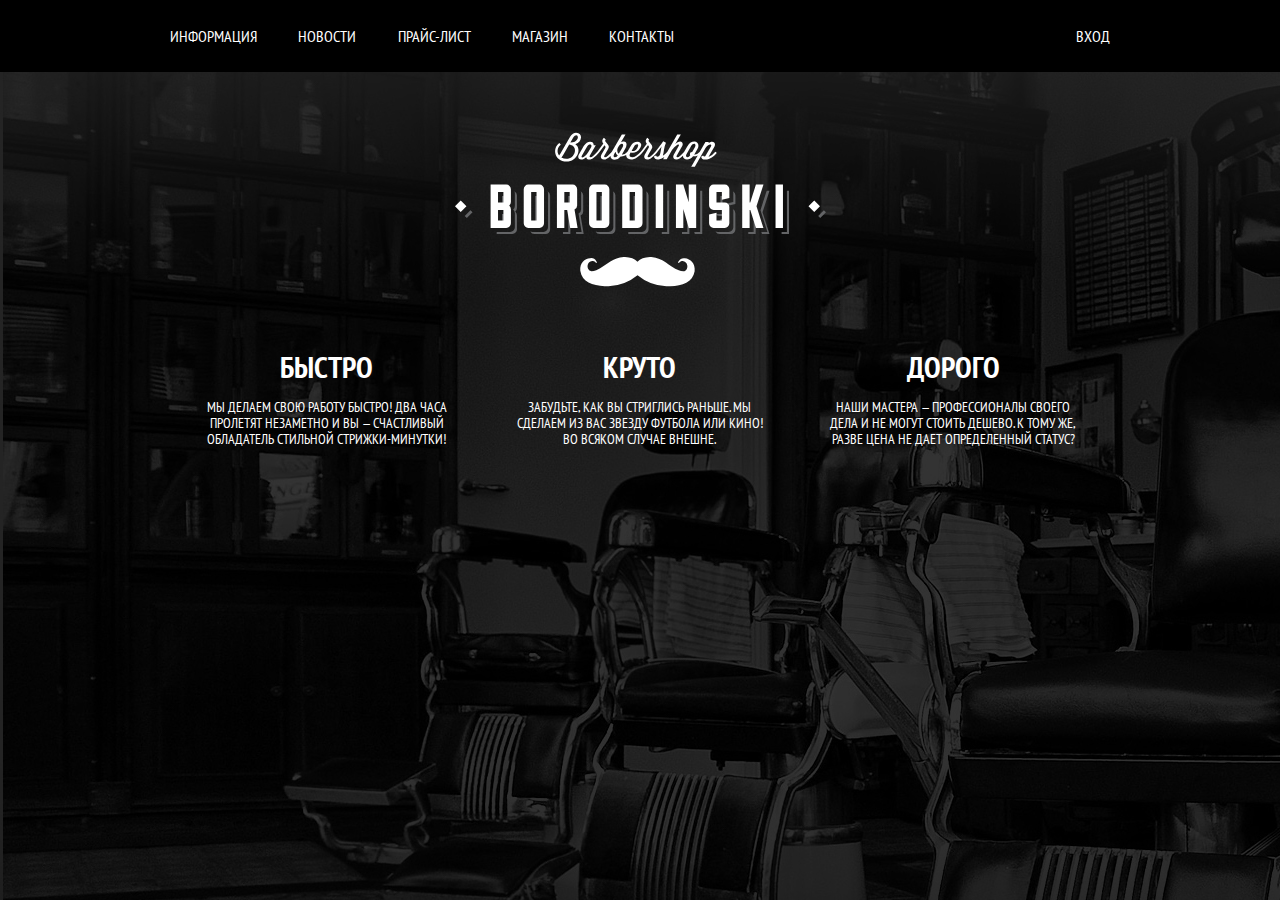
<file: index.html>
<!DOCTYPE html>
<html lang="ru">
  <head>
    <meta charset="utf-8">
    <link rel="stylesheet" href="css/normalize.css">
    <link rel="stylesheet" href="css/index.css">
    <link rel="preconnect" href="https://fonts.gstatic.com">
		<link rel="stylesheet" href="https://fonts.googleapis.com/css2?family=PT+Sans+Narrow:wght@400;700&display=swap">
    <title>Барбершоп</title>
  </head>
  <body>
  	<div class="trafaret"></div>
  	<header class="main-header">
  		<a class="logo-link" href="#">
					<img class="logo" src="img/svg/logo.svg" alt="Барбершоп Бородинский" Width="371" height="155">
				</a>
			<div class="main-nav-wrapper">
				<nav class="main-nav">
					<ul class="nav">
						<li><a class="nav-link" href="#">Информация</a></li>
						<li><a class="nav-link" href="#">Новости</a></li>
						<li><a class="nav-link" href="#">Прайс-лист</a></li>
						<li><a class="nav-link" href="#">Магазин</a></li>
						<li><a class="nav-link" href="#">Контакты</a></li>
					</ul>
					<div class="user-nav">
						<a class="user-enter" href="#">Вход</a>
					</div>
				</nav>
			</div>
  	</header>
  	<main>
  		<section class="features">
  			<ul class="features-list">
  				<li class="features-item">
  					<h3 class="features-title">Быстро</h3>
  					<span></span>
  					<p class="features-description">МЫ ДЕЛАЕМ СВОЮ РАБОТУ БЫСТРО! ДВА ЧАСА ПРОЛЕТЯТ НЕЗАМЕТНО И ВЫ — СЧАСТЛИВЫЙ ОБЛАДАТЕЛЬ СТИЛЬНОЙ СТРИЖКИ-МИНУТКИ!</p>
  				</li>
  				<li class="features-item">
  					<h3 class="features-title">Круто</h3>
  					<span></span>
  					<p class="features-description">ЗАБУДЬТЕ, КАК ВЫ СТРИГЛИСЬ РАНЬШЕ. МЫ СДЕЛАЕМ ИЗ ВАС ЗВЕЗДУ ФУТБОЛА ИЛИ КИНО! ВО ВСЯКОМ СЛУЧАЕ ВНЕШНЕ.</p>
  				</li>
  				<li class="features-item">
  					<h3 class="features-title">Дорого</h3>
  					<span></span>
  					<p class="features-description">НАШИ МАСТЕРА — ПРОФЕССИОНАЛЫ СВОЕГО ДЕЛА И НЕ МОГУТ СТОИТЬ ДЕШЕВО. К ТОМУ ЖЕ, РАЗВЕ ЦЕНА НЕ ДАЕТ ОПРЕДЕЛЕННЫЙ СТАТУС?</p>
  				</li>
  			</ul>
  		</section>

  	</main>
  	
  </body>
</html>
</file>
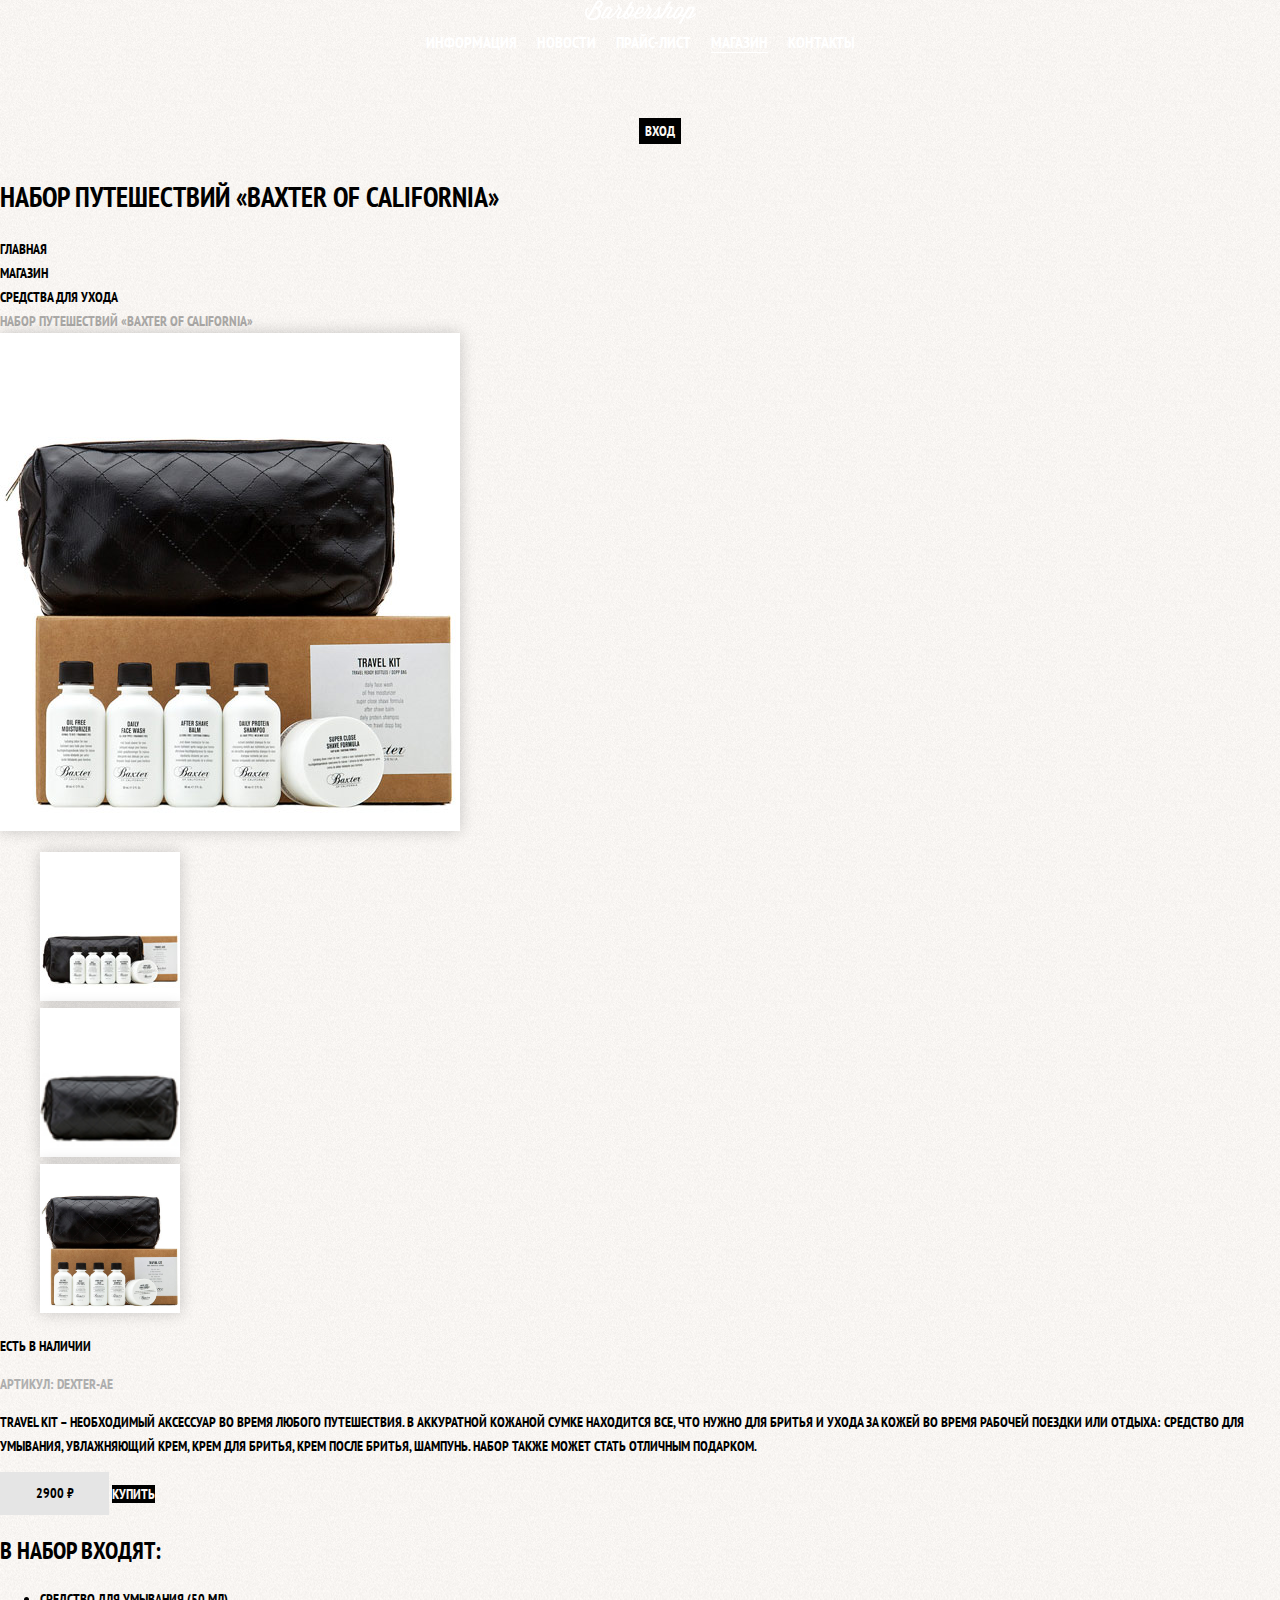
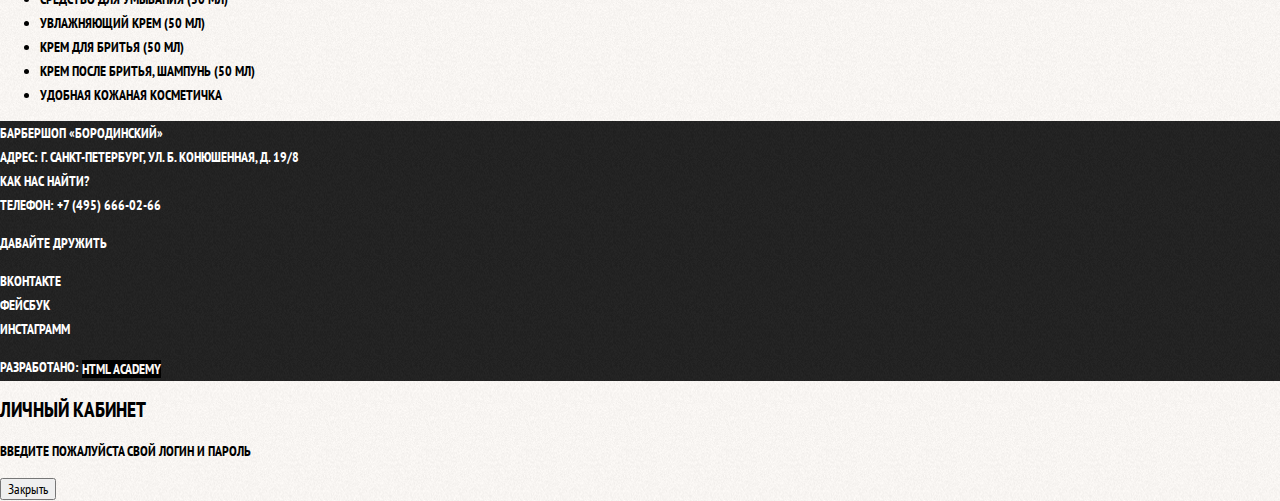
<file: catalog-item.html>
<!DOCTYPE HTML>
<html lang="ru">
	<head>
		<meta charset="utf-8">
		<link rel="stylesheet" type="text/css" href="css/main.css">
		<link rel="stylesheet" type="text/css" href="css/catalog-item.css">
		<link rel="preconnect" href="https://fonts.gstatic.com">
		<link rel="stylesheet" href="https://fonts.googleapis.com/css2?family=PT+Sans+Narrow:wght@400;700&display=swap">
		<link rel="stylesheet" href="css/normalize.css">
		<title>Прайс-лист</title>
	</head>
	<body>
		<header>
			<nav class="main-nav">
				<a href="index.html">
					<img src="img/svg/logo_small.svg" alt="Логотип" width="111" height="24">
				</a>
				<ul class="site-nav">
					<li><a href="info.html">Информация</a></li>
		  		<li><a href="news.html">Новости</a></li>
		  		<li><a href="price.html">Прайс-лист</a></li>
		  		<li><a class="link-visit" href="#">Магазин</a></li>
		  		<li><a href="contacts.html">Контакты</a></li>
				</ul>
				<ul class="user-nav">
					<li><button class="button" type="button">Вход</button></li>
				</ul>
			</nav>
		</header>
		<main>
			<h1>Набор путешествий «BAXTER OF CALIFORNIA»</h1>
			<ul class="breadcrumbs">
				<li><a href="index.html">Главная</a></li>
				<li><a href="#">Магазин</a></li>
				<li><a href="#">Средства для ухода</a></li>
				<li class="visited-crumbs">Набор путешествий «BAXTER OF CALIFORNIA»</li>	
			</ul>
			<section>
				<h2 class="visually-hidden">Изображение товара</h2>
				<img class="travel-kit-full" src="img/item/Travel-kit-small.jpg" alt="Фото всего набора" width="460" height="498">
				<ul class="pic-list">
					<li>
						<img src="img/item/Full-face-small.jpg" alt="Фото в анфас" width="140" height="149">
					</li>
					<li>
						<img src="img/item/Travel-kit-bag.jpg" alt="Фото в профиль" width="140" height="149">
					</li>
					<li>
						<img src="img/item/Travel-kit-small.jpg" alt="Фото отдельной части" width="140" height="149">
					</li>
				</ul>
			</section>
			<section>
				<h2 class="visually-hidden">Описание товара</h2>
				<p>Есть в наличии</p>
				<p class="vendor-code">Артикул: dexter-ae</p>
				<p>
					Travel Kit – необходимый аксессуар во время любого путешествия. В аккуратной кожаной сумке находится все, что нужно для бритья и ухода за кожей во время рабочей поездки или отдыха: средство для умывания, увлажняющий крем, крем для бритья, крем после бритья, шампунь. Набор также может стать отличным подарком.
				</p>
				<p>
					<div class="price-box"><span>2900 &#8381</span></div>
					<a class="button" href="#">Купить</a>
				</p>
			</section>
			<section class="specification">
				<h3>В набор входят:</h3>
				<ul>
					<li>Средство для умывания (50 мл)</li>
					<li>Увлажняющий крем (50 мл)</li>
					<li>Крем для бритья (50 мл)</li>
					<li>Крем после бритья, шампунь (50 мл)</li>
					<li>Удобная кожаная косметичка</li>
				</ul>
			</section>
		</main>
		<footer class="main-footer">
			 <p class="footer-contact">
			  	Барбершоп «бородинский» <br>
			  	адрес: г. санкт-петербург, ул. б. конюшенная, д. 19/8 <br>
			  	<a href="#">как нас найти?</a> <br>
			  	телефон: +7 (495) 666-02-66
			  </p>
			  <div class="footer-social">
			  	<p>Давайте дружить</p>
			  	<ul>
			  		<li><a href="#">Вконтакте</a></li>
			  		<li><a href="#">Фейсбук</a></li>
			  		<li><a href="#">Инстаграмм</a></li>
			  	</ul>
			  </div>
			  <p>
			  	Разработано:
			  	<a class="button" href="https://htmlacademy.ru">HTML Academy</a>
			  </p>
		</footer>
		<section>
		  <h2>Личный кабинет</h2>
		  <p>Введите пожалуйста свой логин и пароль</p>
		  <!-- Здесь будет форма входа-->
			<button type="button">Закрыть</button>
		</section>
	</body>
</html>
</file>
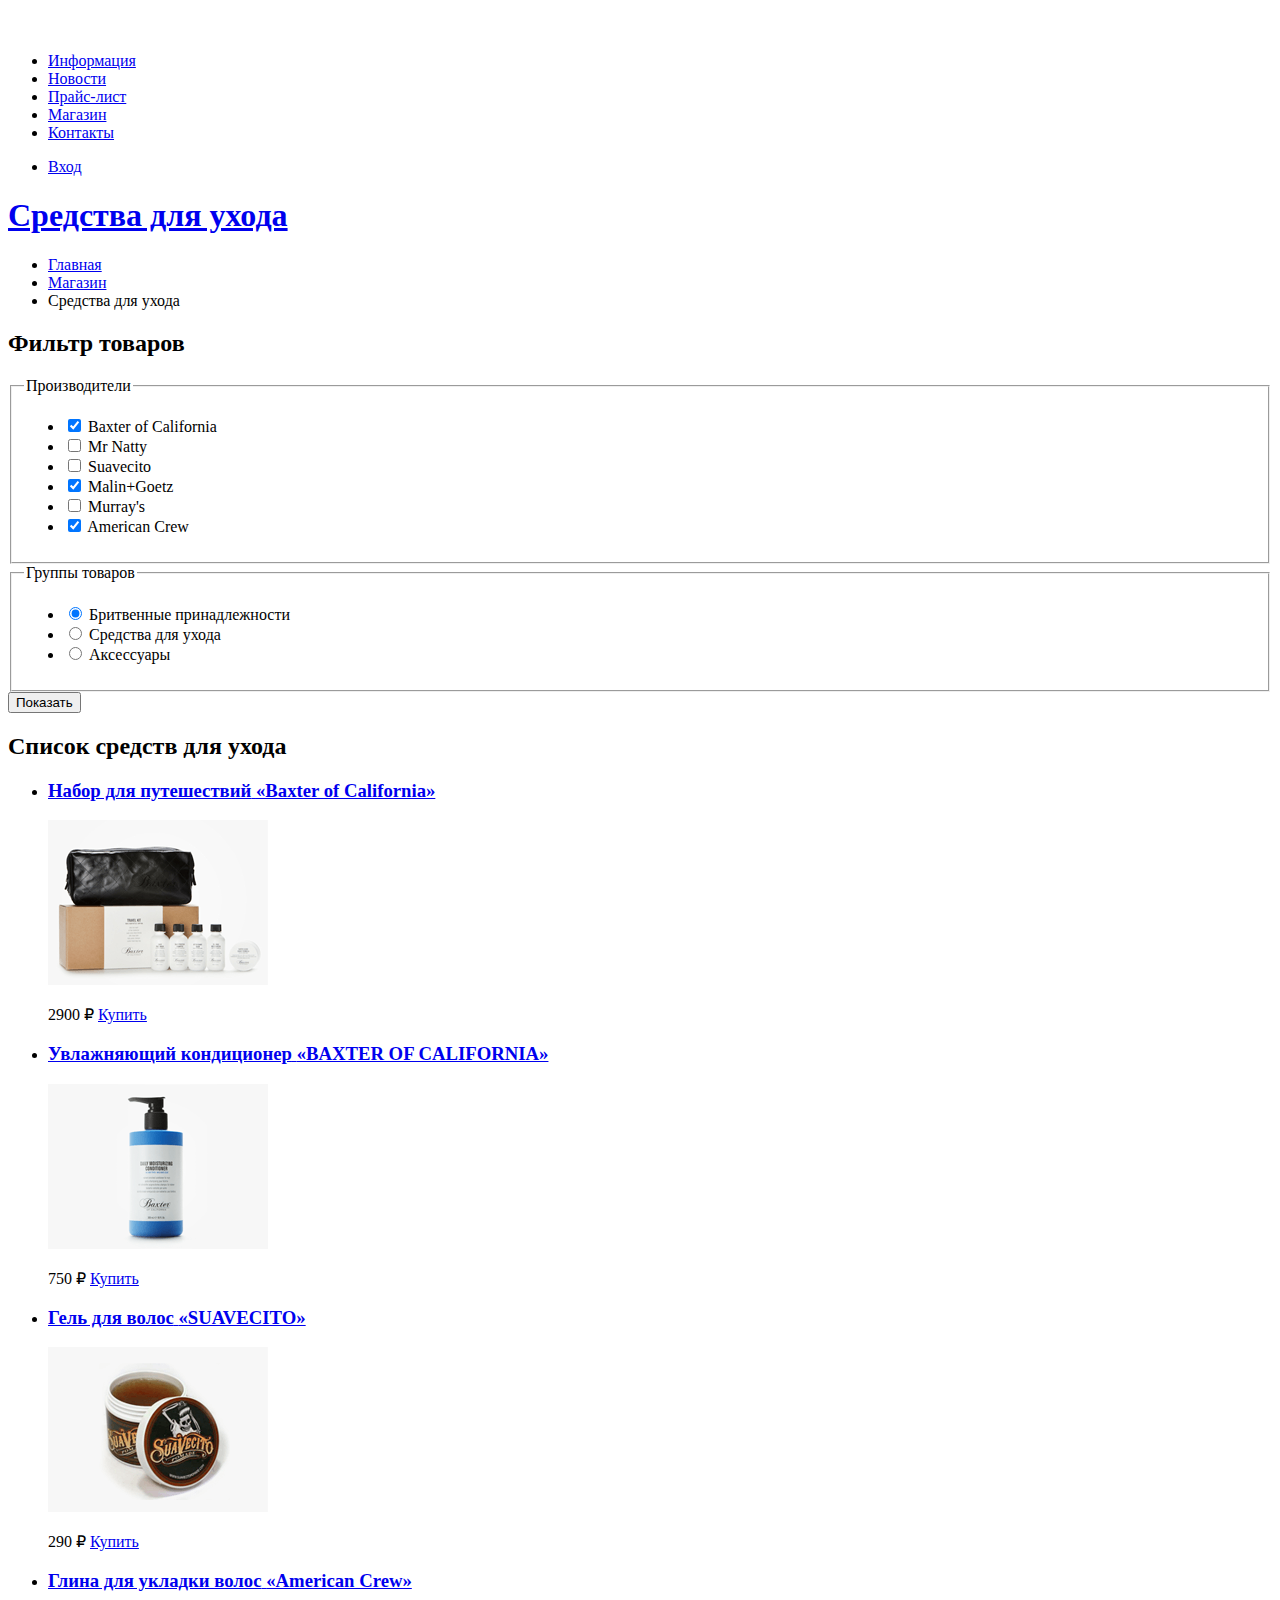
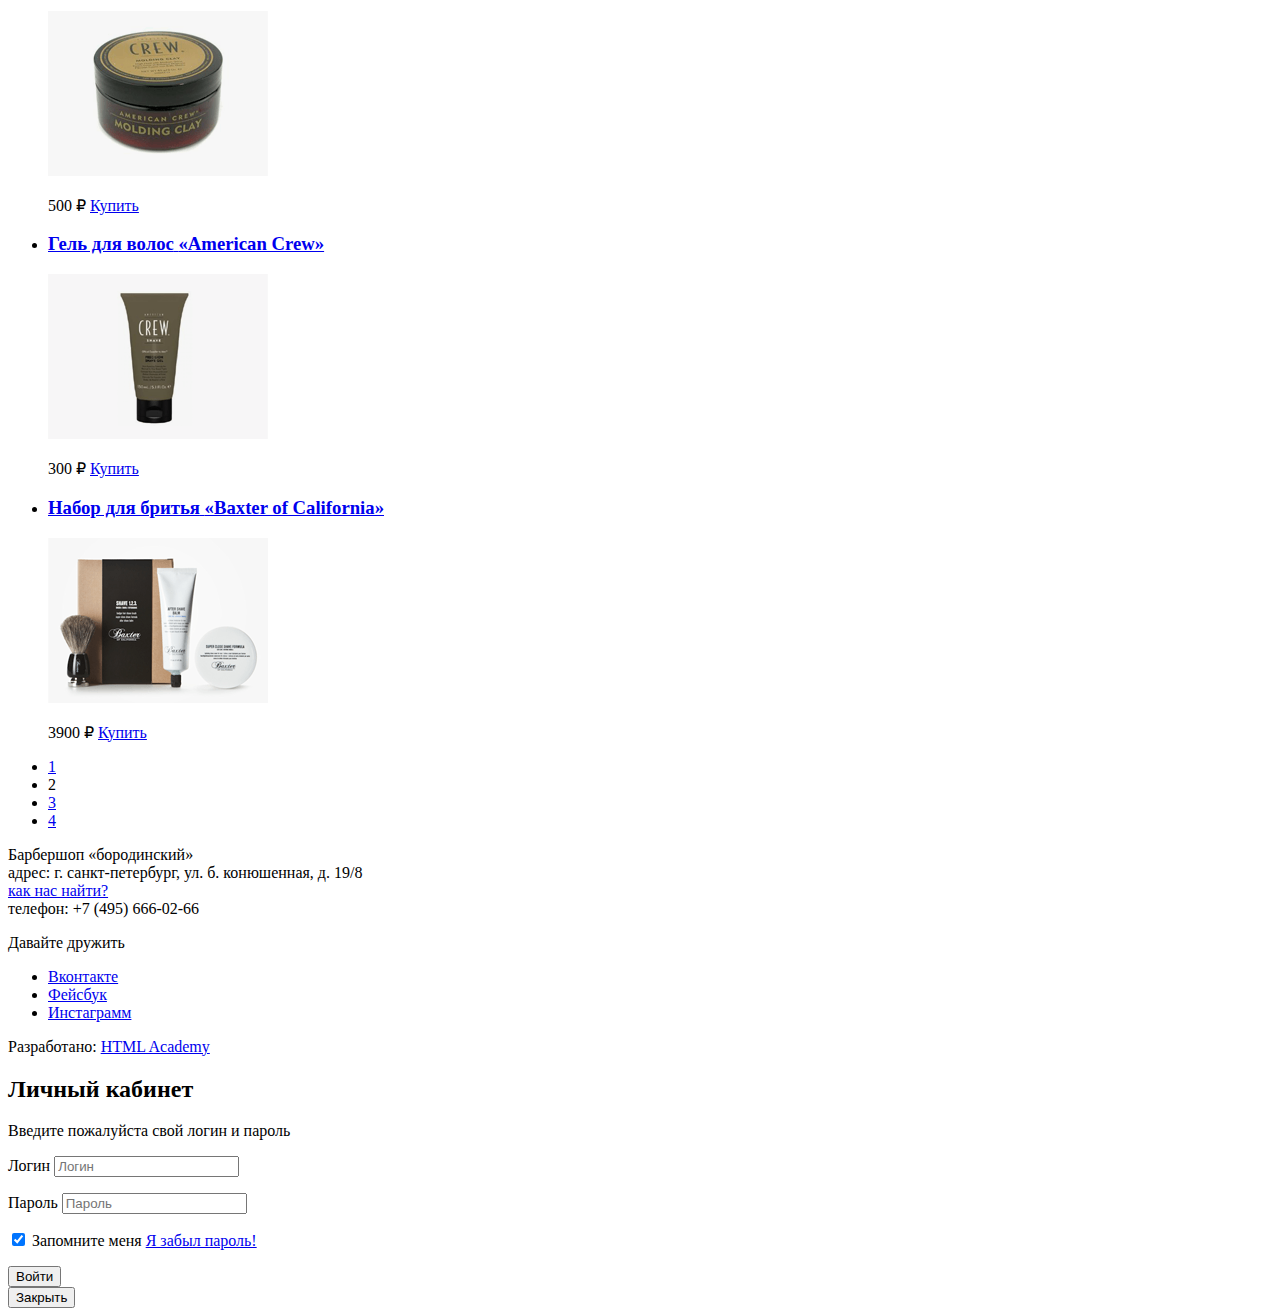
<file: catalog.html>
<!DOCTYPE HTML>
<html lang="ru">
	<head>
		<meta charset="utf-8">
		<link rel="stylesheet" type="text/css" href="#">
		<title>Каталог</title>
	</head>
	<body>
		<header class="main-header">
			<nav class="main-navigation">
				<a class="main-header-logo" href="index.html">
					<img src="img/svg/logo_small.svg" alt="Логотип" width="111" height="24">
				</a>
				<ul class="site-navigation">
					<li><a href="info.html">Информация</a></li>
		  		<li><a href="news.html">Новости</a></li>
		  		<li><a href="price.html">Прайс-лист</a></li>
		  		<li><a href="catalog.html">Магазин</a></li>
		  		<li><a href="contacts.html">Контакты</a></li>
				</ul>
				<ul class="user-navigation">
					<li><a class="login-link" href="login.html">Вход</li>
				</ul>
			</nav>
		</header>
		<main>
			<h1 class="page-title">Средства для ухода</h1>
				<ul class="breadcrumbs">
					<li><a href="index.html">Главная</a></li>
					<li><a href="catalog.html">Магазин</a></li>
					<li class="breadcrumbs-current">Средства для ухода</li>
				</ul>
			<section>
				<h2 class="visually-hidden">Фильтр товаров</h2>
				<form class="filter" method="get" action="https://echo.htmlacademy.ru">
					<fieldset>
						<legend>Производители</legend>
						<ul>
							<li class="filter-option">
								<input id="filter-baxter-of-california" type="checkbox" class="visually-hidden filter-input filter-input-checkbox" name="baxter-of-california" checked>
								<label for="filter-baxter-of-california">Baxter of California</label>
							</li>
							<li class="filter-option">
								<input id="filter-Mr-Natty" type="checkbox" class="visually-hidden filter-input filter-input-checkbox" name="mr-natty">
								<label for="filter-Mr-Natty">Mr Natty</label>
							</li>
							<li class="filter-option">
								<input id="filter-Suavecito" type="checkbox" class="visually-hidden filter-input filter-input-checkbox" name="suavecito">
								<label for="filter-Suavecito">Suavecito</label>
							</li>
							<li class="filter-option">
								<input id="filter-Malin+Goetz" type="checkbox" class="visually-hidden filter-input filter-input-checkbox" name="Malin+Goetz" checked>
								<label for="filter-Malin+Goetz">Malin+Goetz</label>
							</li>
							<li class="filter-option">
								<input id="filter-Murray's" type="checkbox" class="visually-hidden filter-input filter-input-checkbox" name="Murray's">
							<label for="filter-Murray's">Murray's</label>
							</li>
							<li class="filter-option">
									<input id="filter-American-Crew" type="checkbox" class="visually-hidden filter-input filter-input-checkbox" name="American Crew" checked>
									<label for="filter-American-Crew">American Crew</label>
							</li>
						</ul>
					</fieldset>
					<fieldset>
						<legend>Группы товаров</legend>
						<ul>
							<li class="filter-option">
								<input id="filter-shaving" class="visually-hidden filter-input filter-input-radio" name="product-group" value="shaving" type="radio" checked>
								<label for="filter-shaving">Бритвенные принадлежности</label>
							</li>
							<li class="filter-option">
								<input id="filter-hair-care" class="visually-hidden filter-input filter-input-radio" type="radio" name="product-group" value="hair-care"> 
								<label for="filter-hair-care">Средства для ухода</label>
							</li>
							<li class="filter-option">
								<input id="filter-Accessories" class="visually-hidden filter-input filter-input-radio" type="radio" name="product-group">
								<label for="filter-Accessories">Аксессуары</label>
							</li>
						</ul>
					</fieldset>
					<button type="submit" class="filter-button button">Показать</button>
				</form>
			</section>
			<section class="catalog">
				<h2 class="visually-hidden">Список средств для ухода</h2>
				<ul class="catalog-list">
					<li class="catalog-item">
						<a href="catalog-item.html">
							<h3>
									<span class="catalog-category">Набор для путешествий</span>
									<span class="catalog-item">«Baxter of California»</span>
							</h3> 
							<p class="catalog-item-image">
								<img src="img/catalog/catalog-item/baxter-of-california.png" alt="Набор путешествий «BAXTER OF CALIFORNIA»" width="220" height="165">
							</p>
						</a>
						<p>
							2900 &#8381
							<a href="#">Купить</a>
						</p>
					</li>
					<li class="catalog-item">
						<a href="catalog-item.html">
							<h3>
									<span class="catalog-category">Увлажняющий кондиционер</span>
									<span class="catalog-item">«BAXTER OF CALIFORNIA»</span>
							</h3> 
							<p class="catalog-item-image">
								<img src="img/catalog/catalog-item/rinse-aid-baxter-of-california.png" alt="Увлажняющий кондиционер «BAXTER OF CALIFORNIA»" width="220" height="165">
							<p>
						</a>
						<p>
							750 &#8381
							<a href="#">Купить</a>
						</p>
					</li>
					<li class="catalog-item">
					<a href="catalog-item.html">
							<h3>
									<span class="catalog-category">Гель для волос</span>
									<span class="catalog-item">«SUAVECITO»</span>
							</h3> 
							<p class="catalog-item-image">
								<img src="img/catalog/catalog-item/gel-suavecito.png" width="220" height="165">
							</p>
						</a>
						<p>
							290 &#8381
							<a href="#">Купить</a>
						</p>
					</li>
					<li class="catalog-item">
						<a href="catalog-item.html">
							<h3>
									<span class="catalog-category">Глина для укладки волос</span>
									<span class="catalog-item">«American Crew»</span>
							</h3> 
							<p class="catalog-item-image">
								<img src="img/catalog/catalog-item/hair-clay-crew.png" width="220" height="165">
							</p>
						</a>
						<p>
							500 &#8381
							<a href="#">Купить</a>
						</p>
					</li>
					<li>
					<a href="catalog-item.html">
							<h3>
									<span class="catalog-category">Гель для волос</span>
									<span class="catalog-item">«American Crew»</span>
							</h3> 
							<p class="catalog-item-image">
								<img src="img/catalog/catalog-item/gel-crew.png" width="220" height="165">
							</p>
						</a>
						<p>
							300 &#8381
							<a href="#">Купить</a>
						</p>
					</li>
					<li>
						<a href="catalog-item.html">
							<h3>
									<span class="catalog-category">Набор для бритья</span>
									<span class="catalog-item">«Baxter of California»</span>
							</h3> 
							<p class="catalog-item-image">
								<img src="img/catalog/catalog-item/shaving-set-baxter-of-california.png" width="220" height="165">
							</p>
						</a>
						<p>
							3900 &#8381
							<a href="#">Купить</a>
						</p>
					</li>
				</ul>
				<ul>
					<li><a href="#">1</a></li>
					<li><a>2</a></li>
					<li><a href="#">3</a></li>
					<li><a href="#">4</a></li>
				</ul>
			</section>
		</main>
		<footer>
		  <p>
		  	Барбершоп «бородинский» <br>
		  	адрес: г. санкт-петербург, ул. б. конюшенная, д. 19/8 <br>
		  	<a href="#">как нас найти?</a> <br>
		  	телефон: +7 (495) 666-02-66
		  </p>
		  <div>
		  	<p>Давайте дружить</p>
		  	<ul>
		  		<li><a href="#">Вконтакте</a></li>
		  		<li><a href="#">Фейсбук</a></li>
		  		<li><a href="#">Инстаграмм</a></li>
		  	</ul>
		  </div>
		  <p>
		  	Разработано:
		  	<a href="https://htmlacademy.ru">HTML Academy</a>
		  </p>
		</footer>
		<section class="modal modal-login">
		  <h2>Личный кабинет</h2>
		  <form class="login-form" action="echo.htmlacademy.ru" method="post">
			  <p>Введите пожалуйста свой логин и пароль</p>
			  <p class="modal-item">
			  	<label for="user-login" class="visually-hidden">Логин</label>
			  	<input class="login-icon-user" id="user-login" type="text" name="login" placeholder="Логин">
			  </p>
		  	<p class="modal-item">
		  		<label for="user-password" class="visually-hidden">Пароль</label>
		  		<input class="password-icon-user" id="user-password" type="password" name="password" placeholder="Пароль">
		  	</p> 
		  	<p class="modal-item">
		  		<input class="remember-checkbox" id="login-remember" type="checkbox" name="checkbox" checked>
		  		<label for="login-remember">Запомните меня</label>
		  		<a class="restore-pass" href="#">Я забыл пароль!</a>
		  	</p>
		  	<button type="submit">Войти</button>
		  </form>
			<button type="button">Закрыть</button>
		</section>
	</body>
</html>
</file>
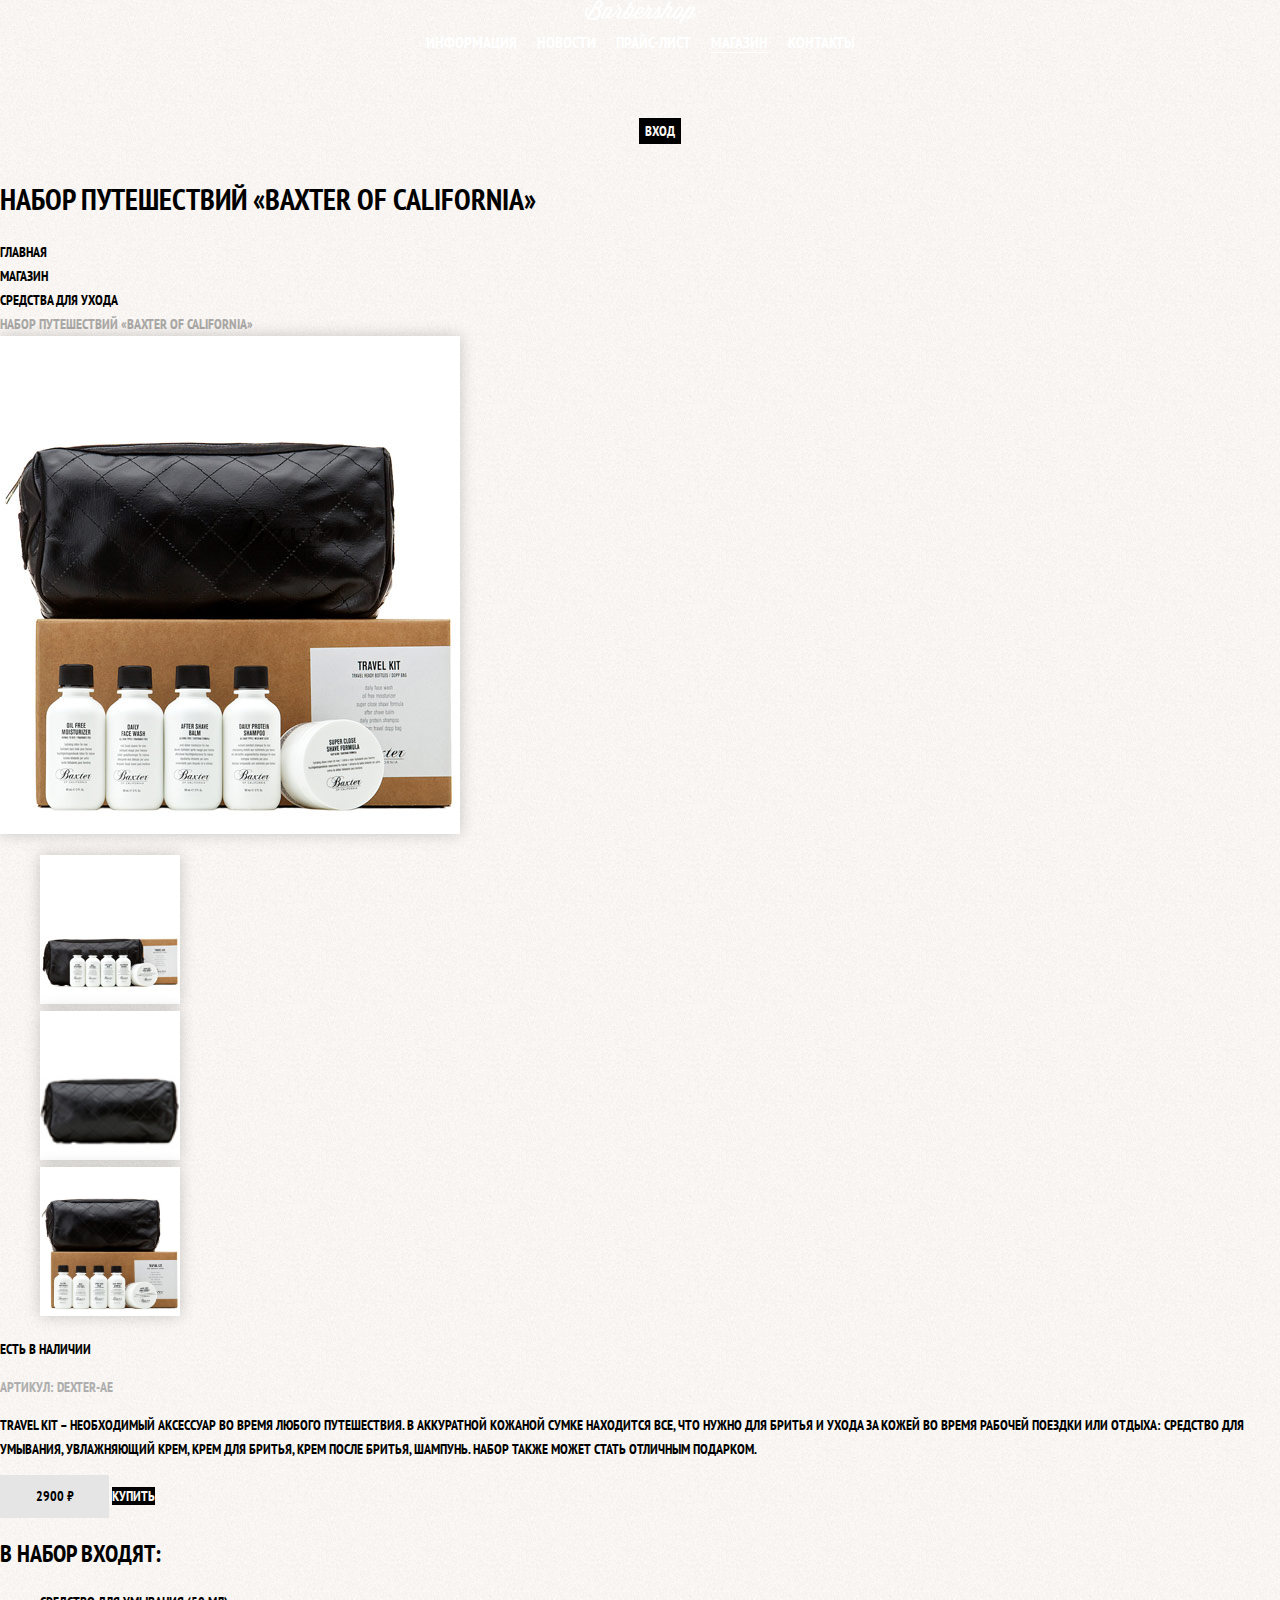
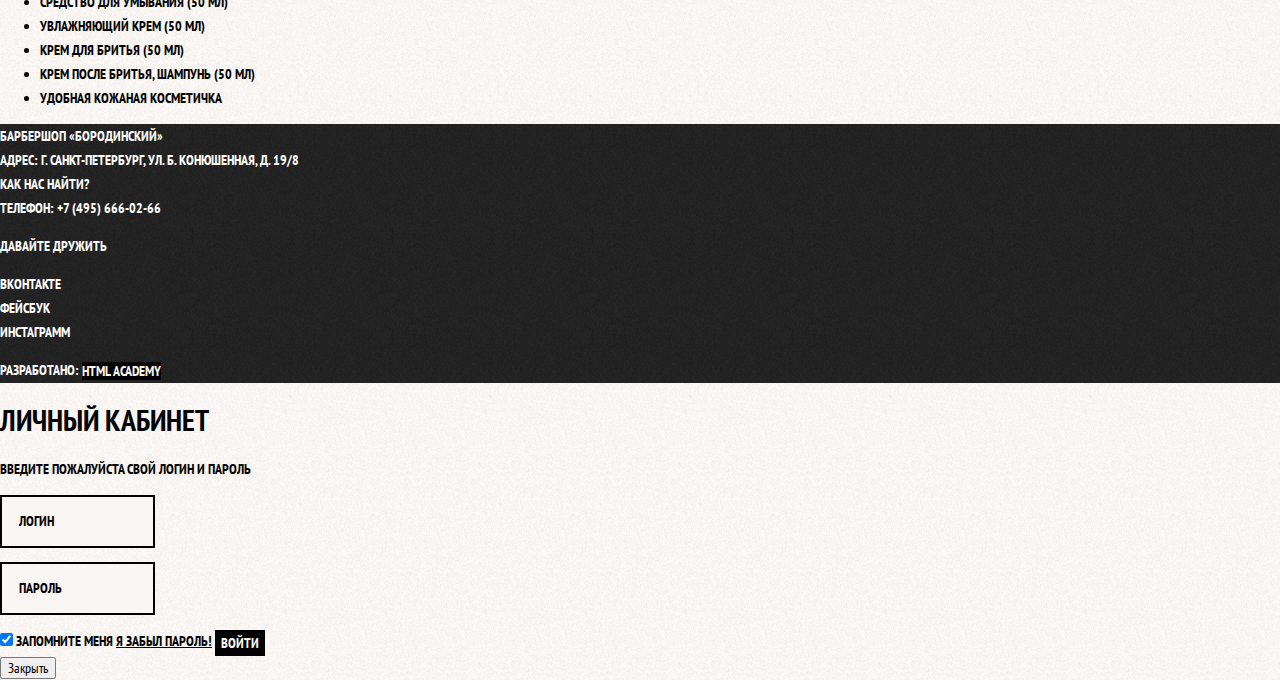
<file: item.html>
<!DOCTYPE HTML>
<html lang="ru">
	<head>
		<meta charset="utf-8">
		<link rel="stylesheet" href="css/normalize.css">
		<link rel="stylesheet" type="text/css" href="css/main.css">
		<link rel="stylesheet" type="text/css" href="css/item.css">
		<link rel="preconnect" href="https://fonts.gstatic.com">
		<link rel="stylesheet" href="https://fonts.googleapis.com/css2?family=PT+Sans+Narrow:wght@400;700&display=swap">
		<title>Карточка-товара</title>
	</head>
	<body>
		<header>
			<nav class="main-nav">
				<a href="index.html">
					<img src="img/svg/logo_small.svg" alt="Логотип" width="111" height="24">
				</a>
				<ul class="site-nav">
					<li><a href="info.html">Информация</a></li>
		  		<li><a href="news.html">Новости</a></li>
		  		<li><a href="price.html">Прайс-лист</a></li>
		  		<li><a class="link-visit" href="#">Магазин</a></li>
		  		<li><a href="contacts.html">Контакты</a></li>
				</ul>
				<ul class="user-nav">
					<li><button class="button" type="button">Вход</button></li>
				</ul>
			</nav>
		</header>
		<main>
			<h1>Набор путешествий «BAXTER OF CALIFORNIA»</h1>
			<ul class="breadcrumbs">
				<li><a href="index.html">Главная</a></li>
				<li><a href="#">Магазин</a></li>
				<li><a href="#">Средства для ухода</a></li>
				<li class="visited-crumbs">Набор путешествий «BAXTER OF CALIFORNIA»</li>	
			</ul>
			<section>
				<h2 class="visually-hidden">Изображение товара</h2>
				<img class="travel-kit-full" src="img/item/Travel-kit-small.jpg" alt="Фото всего набора" width="460" height="498">
				<ul class="pic-list">
					<li>
						<img src="img/item/Full-face-small.jpg" alt="Фото в анфас" width="140" height="149">
					</li>
					<li>
						<img src="img/item/Travel-kit-bag.jpg" alt="Фото в профиль" width="140" height="149">
					</li>
					<li>
						<img src="img/item/Travel-kit-small.jpg" alt="Фото отдельной части" width="140" height="149">
					</li>
				</ul>
			</section>
			<section>
				<h2 class="visually-hidden">Описание товара</h2>
				<p>Есть в наличии</p>
				<p class="vendor-code">Артикул: dexter-ae</p>
				<p>
					Travel Kit – необходимый аксессуар во время любого путешествия. В аккуратной кожаной сумке находится все, что нужно для бритья и ухода за кожей во время рабочей поездки или отдыха: средство для умывания, увлажняющий крем, крем для бритья, крем после бритья, шампунь. Набор также может стать отличным подарком.
				</p>
				<p>
					<div class="price-box"><span>2900 &#8381</span></div>
					<a class="button" href="#">Купить</a>
				</p>
			</section>
			<section class="specification">
				<h3>В набор входят:</h3>
				<ul>
					<li>Средство для умывания (50 мл)</li>
					<li>Увлажняющий крем (50 мл)</li>
					<li>Крем для бритья (50 мл)</li>
					<li>Крем после бритья, шампунь (50 мл)</li>
					<li>Удобная кожаная косметичка</li>
				</ul>
			</section>
		</main>
		<footer class="main-footer">
			 <p class="footer-contact">
			  	Барбершоп «бородинский» <br>
			  	адрес: г. санкт-петербург, ул. б. конюшенная, д. 19/8 <br>
			  	<a href="#">как нас найти?</a> <br>
			  	телефон: +7 (495) 666-02-66
			  </p>
			  <div class="footer-social">
			  	<p>Давайте дружить</p>
			  	<ul>
			  		<li><a href="#">Вконтакте</a></li>
			  		<li><a href="#">Фейсбук</a></li>
			  		<li><a href="#">Инстаграмм</a></li>
			  	</ul>
			  </div>
			  <p>
			  	Разработано:
			  	<a class="button" href="https://htmlacademy.ru">HTML Academy</a>
			  </p>
		</footer>
		<section class="popup-user-form">
	  		<h2>Личный кабинет</h2>
	  		<p>Введите пожалуйста свой логин и пароль</p>
	  		<form class="popup-form" action="#" method="post">
	  			<p class="login-wrap">
		  			<label class="visually-hidden" for="user-login">Логин</label>
		  			<input class="user-login" id="user-login" type="text" name="user-login" placeholder="Логин" required>	
					</p>
					<p class="password-wrap">
						<label class="visually-hidden" for="user-password">Пароль</label>
						<input class="user-password" id="user-password" type="password" name="user-password" placeholder="Пароль" required>
					</p>
					<input class="checkbox-remember" id="checkbox-remember" type="checkbox" name="checkbox-remember" checked>
					<label for="checkbox-remember">Запомните меня</label>
					<a class="link-forgot" href="#">Я забыл пароль!</a>
					<button type="submit" class="button">Войти</button>
	  		</form>
				<button type="button">Закрыть</button>
	  	</section>
	</body>
</html>
</file>
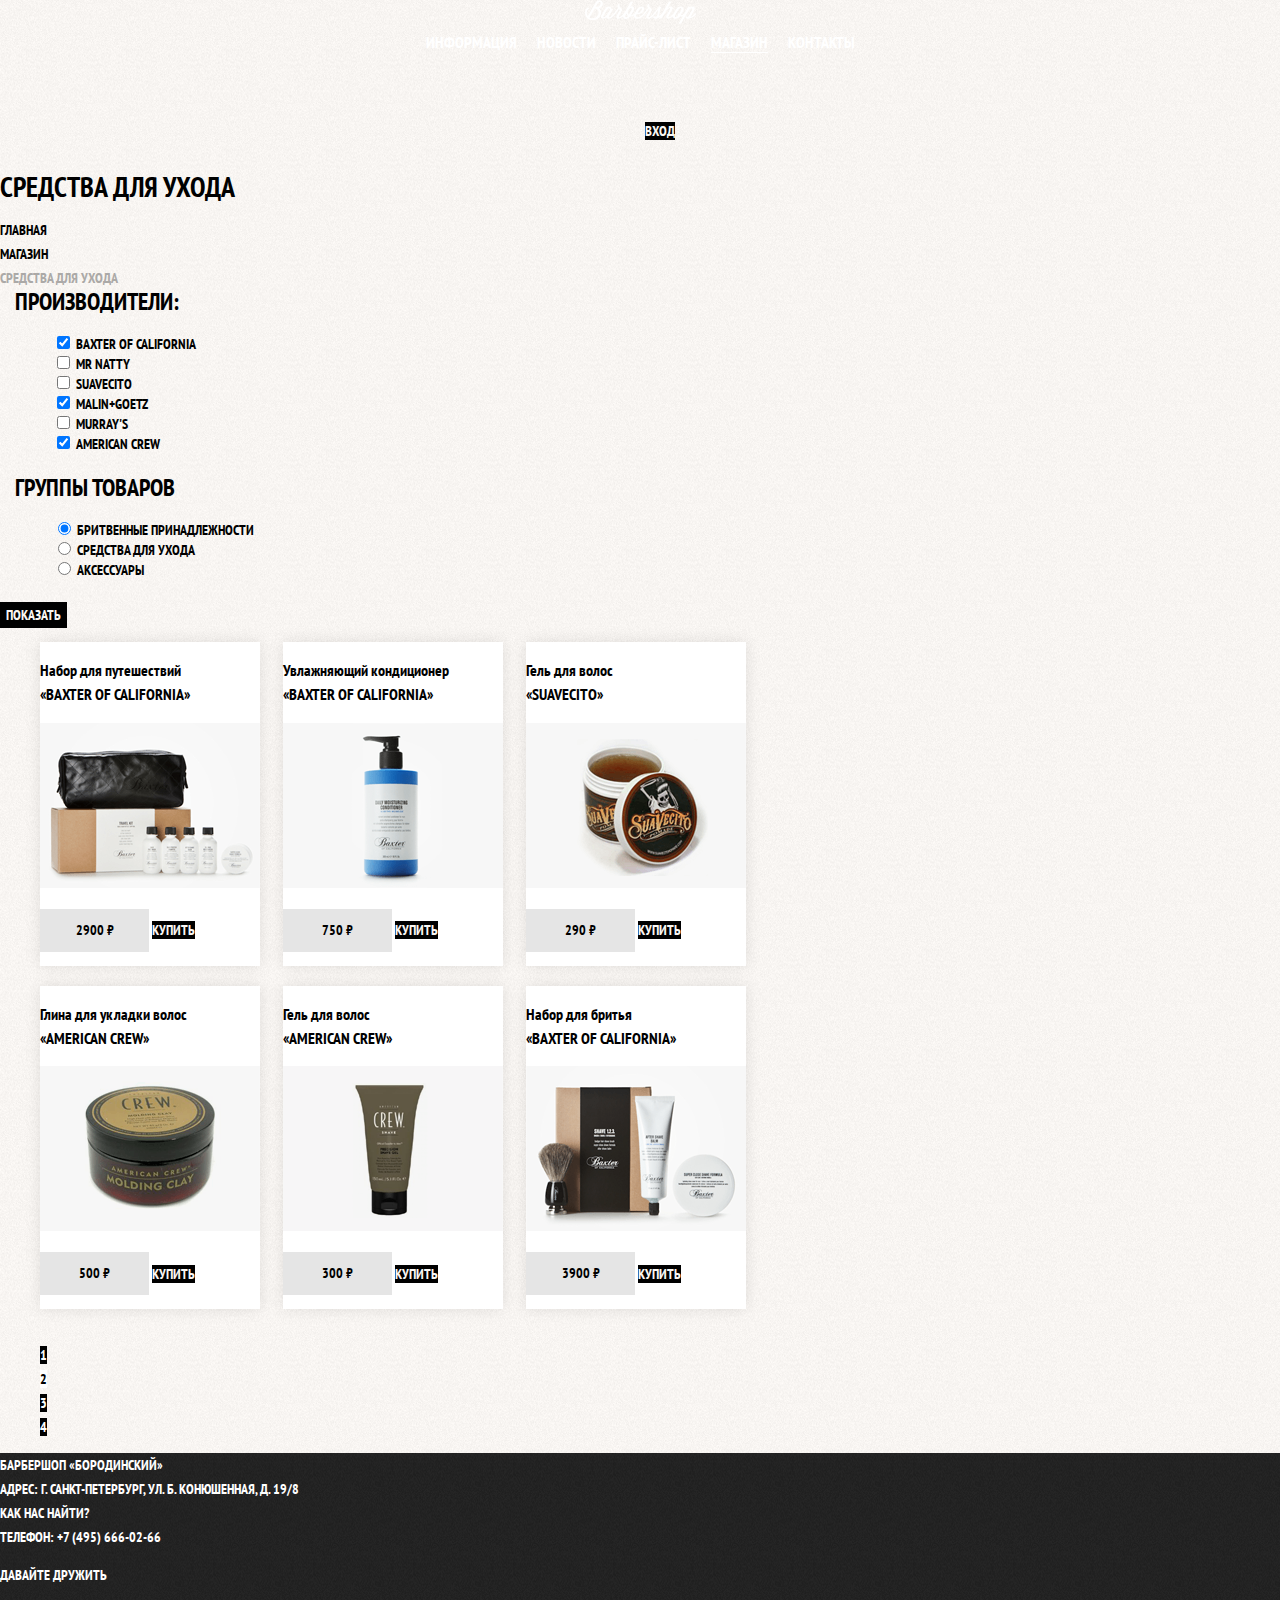
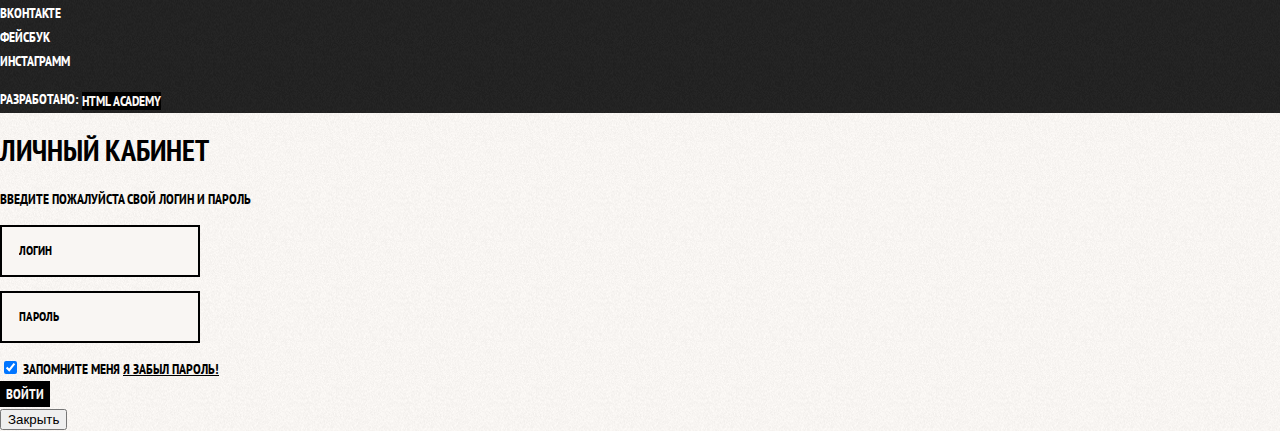
<file: shop.html>
<!DOCTYPE HTML>
<html lang="ru">
	<head>
		<meta charset="utf-8">
		<link rel="styelesheet" href="css/normalize.css">
		<link rel="stylesheet" href="css/main.css">
		<link rel="stylesheet" href="css/shop.css">
		<link rel="preconnect" href="https://fonts.gstatic.com">
		<link rel="stylesheet" href="https://fonts.googleapis.com/css2?family=PT+Sans+Narrow:wght@400;700&display=swap">
		<title>Каталог</title>
	</head>
	<body>
		<header class="main-header">
			<nav class="main-nav">
				<a class="main-header-logo" href="index.html">
					<img src="img/svg/logo_small.svg" alt="Логотип" width="111" height="24">
				</a>
				<ul class="site-nav">
					<li><a href="info.html">Информация</a></li>
		  		<li><a href="news.html">Новости</a></li>
		  		<li><a href="price.html">Прайс-лист</a></li>
		  		<li><a class="link-visit" href="#">Магазин</a></li>
		  		<li><a href="contacts.html">Контакты</a></li>
				</ul>
				<ul class="user-nav">
					<li><a class="button" href="login.html">Вход</a></li>
				</ul>
			</nav>
		</header>
		<main>
			<h1 class="page-title">Средства для ухода</h1>
				<ul class="breadcrumbs">
					<li><a href="index.html">Главная</a></li>
					<li><a href="catalog.html">Магазин</a></li>
					<li class="visited-crumbs">Средства для ухода</li>
				</ul>
			<section class="filters">
				<h2 class="visually-hidden">Фильтр товаров</h2>
				<form method="get" action="https://echo.htmlacademy.ru">
					<fieldset>
						<legend>Производители:</legend>
						<ul class="filter-list">
							<li class="filter-option">
								<input id="filter-baxter-of-california" type="checkbox" class="filter-input filter-input-checkbox" name="baxter-of-california" checked>
								<label for="filter-baxter-of-california">Baxter of California</label>
							</li>
							<li class="filter-option">
								<input id="filter-Mr-Natty" type="checkbox" class="filter-input filter-input-checkbox" name="mr-natty">
								<label for="filter-Mr-Natty">Mr Natty</label>
							</li>
							<li class="filter-option">
								<input id="filter-Suavecito" type="checkbox" class="filter-input filter-input-checkbox" name="suavecito">
								<label for="filter-Suavecito">Suavecito</label>
							</li>
							<li class="filter-option">
								<input id="filter-Malin+Goetz" type="checkbox" class="filter-input filter-input-checkbox" name="Malin+Goetz" checked>
								<label for="filter-Malin+Goetz">Malin+Goetz</label>
							</li>
							<li class="filter-option">
								<input id="filter-Murray's" type="checkbox" class="filter-input filter-input-checkbox" name="Murray's">
							<label for="filter-Murray's">Murray's</label>
							</li>
							<li class="filter-option">
									<input id="filter-American-Crew" type="checkbox" class="filter-input filter-input-checkbox" name="American Crew" checked>
									<label for="filter-American-Crew">American Crew</label>
							</li>
						</ul>
					</fieldset>
					<fieldset>
						<legend>Группы товаров</legend>
						<ul class="filter-list">
							<li class="filter-option">
								<input id="filter-shaving" class="filter-input filter-input-radio" name="product-group" value="shaving" type="radio" checked>
								<label for="filter-shaving">Бритвенные принадлежности</label>
							</li>
							<li class="filter-option">
								<input id="filter-hair-care" class="filter-input filter-input-radio" type="radio" name="product-group" value="hair-care"> 
								<label for="filter-hair-care">Средства для ухода</label>
							</li>
							<li class="filter-option">
								<input id="filter-Accessories" class="filter-input filter-input-radio" type="radio" name="product-group">
								<label for="filter-Accessories">Аксессуары</label>
							</li>
						</ul>
					</fieldset>
					<button type="submit" class="filter-button button">Показать</button>
				</form>
			</section>
			<section class="catalog">
				<h2 class="visually-hidden">Список средств для ухода</h2>
				<ul class="catalog-list">
					<li class="catalog-item">
						<a href="catalog-item.html">
							<h3>
									<span class="catalog-category">Набор для путешествий</span>
									<span class="product-name">«Baxter of California»</span>
							</h3> 
							<p class="catalog-item-image">
								<img src="img/shop/baxter-of-california.png" alt="Набор путешествий «BAXTER OF CALIFORNIA»" width="220" height="165">
							</p>
						</a>
						<p>
							<span class="price-box">2900 &#8381</span>
							<a class="button buy-button" href="#">Купить</a>
						</p>
					</li>
					<li class="catalog-item">
						<a href="catalog-item.html">
							<h3>
									<span class="catalog-category">Увлажняющий кондиционер</span>
									<span class="product-name">«BAXTER OF CALIFORNIA»</span>
							</h3> 
							<p class="catalog-item-image">
								<img src="img/shop/rinse-aid-baxter-of-california.png" alt="Увлажняющий кондиционер «BAXTER OF CALIFORNIA»" width="220" height="165">
							<p>
						</a>
						<p>
							<span class="price-box">750 &#8381</span>
							<a class="button buy-button" href="#">Купить</a>
						</p>
					</li>
					<li class="catalog-item">
					<a href="catalog-item.html">
							<h3>
									<span class="catalog-category">Гель для волос</span>
									<span class="product-name"s>«SUAVECITO»</span>
							</h3> 
							<p class="catalog-item-image">
								<img src="img/shop/gel-suavecito.png" width="220" height="165">
							</p>
						</a>
						<p>
							<span class="price-box">290 &#8381</span>
							<a class="button buy-button" href="#">Купить</a>
						</p>
					</li>
					<li class="catalog-item">
						<a href="catalog-item.html">
							<h3>
									<span class="catalog-category">Глина для укладки волос</span>
									<span class="product-name"s>«American Crew»</span>
							</h3> 
							<p class="catalog-item-image">
								<img src="img/shop/hair-clay-crew.png" width="220" height="165">
							</p>
						</a>
						<p>
							<span class="price-box">500 &#8381</span>
							<a class="button buy-button" href="#">Купить</a>
						</p>
					</li>
					<li class="catalog-item">
						<a href="catalog-item.html">
							<h3>
									<span class="catalog-category">Гель для волос</span>
									<span class="product-name"s>«American Crew»</span>
							</h3> 
							<p class="catalog-item-image">
								<img src="img/shop/gel-crew.png" width="220" height="165">
							</p>
						 </a>
						<p>
							<span class="price-box">300 &#8381</span>
							<a class="button buy-button" href="#">Купить</a>
						</p>
					</li>
					<li class="catalog-item">
						<a href="catalog-item.html">
							<h3>
									<span class="catalog-category">Набор для бритья</span>
									<span class="product-name"s>«Baxter of California»</span>
							</h3> 
							<p class="catalog-item-image">
								<img src="img/shop/shaving-set-baxter-of-california.png" width="220" height="165">
							</p>
						</a>
						<p>
							<span class="price-box">3900 &#8381</span>
							<a class="button buy-button" href="#">Купить</a>
						</p>
					</li>
				</ul>
				<ul class="pagination">
					<li class="pagination-item"><a href="#">1</a></li>
					<li class="pagination-item current-pagination"><a href="#">2</a></li>
					<li class="pagination-item"><a href="#">3</a></li>
					<li class="pagination-item"><a href="#">4</a></li>
				</ul>
			</section>
		</main>
		<footer class="main-footer">
	  		<p class="footer-contact">
	  			Барбершоп «бородинский» <br>
	  			адрес: г. санкт-петербург, ул. б. конюшенная, д. 19/8 <br>
	  			<a href="#">как нас найти?</a> <br>
	  			телефон: +7 (495) 666-02-66
	  		</p>
	  		<div class="footer-social">
	  			<p>Давайте дружить</p>
	  			<ul>
	  				<li><a href="#">Вконтакте</a></li>
	  				<li><a href="#">Фейсбук</a></li>
	  				<li><a href="#">Инстаграмм</a></li>
	  			</ul>
	  		</div>
	  		<p class="footer-copyright">
	  			Разработано:
	  			<a class="button copyright-button" href="https://htmlacademy.ru">HTML Academy</a>
	  		</p>
	  	</footer>
		<section class="popup-user-form">
	  		<h2>Личный кабинет</h2>
	  		<p>Введите пожалуйста свой логин и пароль</p>
	  		<form class="popup-form" action="#" method="post">
	  			<p class="login-wrap">
		  			<label class="visually-hidden" for="user-login">Логин</label>
		  			<input class="user-login" id="user-login" type="text" name="user-login" placeholder="Логин" required>	
					</p>
					<p class="password-wrap">
						<label class="visually-hidden" for="user-password">Пароль</label>
						<input class="user-password" id="user-password" type="password" name="user-password" placeholder="Пароль" required>
					</p>
					<div class="remember-wrap">
						<input class="checkbox-remember" id="checkbox-remember" type="checkbox" name="checkbox-remember" checked>
						<label for="checkbox-remember">Запомните меня</label>
						<a class="link-forgot" href="#">Я забыл пароль!</a>
					</div>
					<button class="button" type="submit">Войти</button>
	  		</form>
				<button type="button">Закрыть</button>
	  	</section>
	</body>
</html>
</file>
<file: css/index.css>
body {
	font-family: "PT Sans Narrow", "Georgia", sans-serif;
	text-transform: uppercase;
	background-image: url(../img/jpg/bg.jpg);
	background-repeat: no-repeat;
}

									/*HEADER*/

.main-header {
	opacity: 1;
	min-height: 287px;
	display: flex;
	flex-direction: column;
	margin-bottom: 60px;
}

.main-nav-wrapper {
	background-color: #000000;
	display: flex;
	justify-content: center;
}

.main-nav {
	width: 940px;
	min-height: 72px;
	display: flex;
	justify-content: space-between;
	background-color: #000000;
	align-items: center;
} 

.logo-link {
	order: 3;
	align-self: center;
	margin-top: 60px;
}

.nav {
	margin: 0;
	padding: 0;
	display: flex;
	flex-basis: 504px;
	justify-content: space-between;
	list-style: none;

}

.nav-link {
	color: #ffffff;
	text-decoration: none;
	font-size: 16px;
}

.user-enter {
	color: #ffffff;
	text-decoration: none;
}


										/*HEADER-END*/


										/*SECTION_FEATURES*/
.features {
	width: 940px;
	display: flex;
	margin-left: auto;
	margin-right: auto;
	margin-bottom: 85px;
}

.features-list {
	margin:0px;
	padding: 0px;
	list-style: none;
	display: flex;
	min-width: 940px;
	justify-content: space-around;
}

.features-item {
	color: #ffffff;
}

.features-title {
	font-size: 30px;
	margin: 0px;
	padding: 0px;
	text-align: center;
}
.features-description {
	min-height: 60px;
	max-width: 251px;
	font-size: 14px;
	text-align: center;
}
									/*SECTION-FEATURES-END*/
</file>
<file: css/main.css>
body {
	
	/*Позиционирование*/
	margin: 0px;
	padding: 0px;
	
	/*Блочная модель*/

	/*Типрографика*/
	text-transform: uppercase;
	font-family: "PT Sans Narrow", "Arial", sans-serif;
	line-height: 24px;
	font-weight: 700;
	font-size: 14px;
	color: white;

	/*Оформление*/
	background-color: #000000;
	background-image: url("../img/jpg/bg.jpg");
	background-position: top center;
	background-repeat: no-repeat;

	/*Анимация*/
}

a
{
	/*Позицонирвание*/

	/*Блочная модель*/

	/*Типографика*/
	color: inherit;
	text-decoration: none;

	/*Оформление*/

	/*Анимация*/

}


																						/*HEADER*/

.main-nav {
	display: flex;
	flex-direction: column;
	align-items: center;
}


.logo {
	
	order: 3;
}


.nav-wrapper {
	display: flex;
	width: 100%;
	justify-content: space-between;
	background-color: #000000;
	min-height: 72px;
}
.main-nav {
	/*Позиционирование*/

	/*Блочная модель*/

	/*Типографика*/
	list-style: none;
	color: #ffffff;
	/*Оформление*/
	/*Анимация*/
}

.site-nav {
	/*Позиционирование*/

	/*Блочная модель*/
	display: flex;
	margin: 0px;
	padding: 0px;
	/*Типографика*/
	list-style: none;
	/*Оформление*/

	/*Анимация*/
}
.site-nav li {
	height: 72px;
	margin: auto;
	margin-left: 10px;
	margin-right: 10px;
	
}

.site-nav a {
	/*Позиционирование*/

	/*Блочная модель*/
	/*Типографика*/
	font-size: 16px;
	line-height: 20px;
	text-align: center;
	font-weight: inherit;
	
	/*Оформление*/

	/*Анимация*/
}
.site-nav a:focus:not(.link-visit),
.site-nav a:hover:not(.link-visit ) {
	/*Позиционирование*/

	/*Блочная модель*/

	/*Типографика*/

	/*Оформление*/
	background-color: #242424;
	/*Анимация*/
}
.link-visit {
	/*Позиционирование*/

	/*Блочная модель*/

	/*Типографика*/

	/*Оформление*/
	border-bottom: 1px solid #ffffff;
	/*Анимация*/
	
}
.user-nav {
	/*Позиционирование*/

	/*Блочная модель*/

	/*Типографика*/
	list-style: none;
	font-size: 14px;
	/*Оформление*/

	/*Анимация*/
}																				/*HEADER-END*/

																				/*BREADCRUMBS*/
			
.breadcrumbs {
	/*Позиционирование*/

	/*Блочная модель*/
	margin: 0px;
	padding: 0px;
	/*Типографика*/
	list-style: none;
	/*Оформление*/

	/*Анимация*/
}

.breadcrumbs a:hover,
.breadcrumbs a:focus {
	/*Позиционирование*/

	/*Блочная модель*/

	/*Типографика*/
	text-decoration: underline;
	/*Оформление*/

	/*Анимация*/
}

.visited-crumbs {
	/*Позиционирование*/

	/*Блочная модель*/

	/*Типографика*/
	color: #aba9a7;
	/*Оформление*/

	/*Анимация*/
}
.breadcrumbs .visited-crumbs:hover,
.breadcrumbs .visited-crumbs:focus {
	/*Позиционирование*/

	/*Блочная модель*/

	/*Типографика*/
	text-decoration: none;
	/*Оформление*/

	/*Анимация*/
}

																				/*BREADCRUMBS-END*/
																				
																				/*FOOTER*/
.main-footer {
	/*Позиционирование*/

	/*Блочная модель*/

	/*Типографика*/
	color: #ffffff;

	/*Оформление*/
	background-color: #232323;
	background-image: url("../img/png/bg/bg-footer-small.png");
	/*Анимация*/
}

.footer-contact {
	/*Позиционирование*/

	/*Блочная модель*/

	/*Типографика*/
	text-align: left;
	/*Оформление*/

	/*Анимация*/
}

.footer-social ul {
	/*Позиционирование*/

	/*Блочная модель*/
	padding: 0px;
	margin: 0px;
	/*Типографика*/
	
	/*Оформление*/
	list-style:none;
	/*Анимация*/
}

.button.copyright-button:hover {
	/*Позиционирование*/

	/*Блочная модель*/

	/*Типографика*/
	color: #000000;
	/*Оформление*/
	background-color: #ffffff;
	/*Анимация*/
}
																							/*FOOTER-END*/

																							/*POPUPS*/
.popup-user-form {
	/*Позиционирование*/

	/*Блочная модель*/

	/*Типографика*/
	color: #000000;
	/*Оформление*/
	background-color: #f8f5f2;
	background-image: url("../img/png/bg/bg-section-small.png");
	/*Анимация*/
}

.popup-user-form h2 {
	/*Позиционирование*/

	/*Блочная модель*/

	/*Типографика*/
	font-size: 30px;
	font-weight: inherit;
	font-family: inherit;
	/*Оформление*/

	/*Анимация*/
}

.popup-form input {
	/*Позиционирование*/

	/*Блочная модель*/
	width: ;
	padding-top: 16px;
	padding-left: 17px;
	padding-bottom: 17px;
	/*Типографика*/

	/*Оформление*/
	border: 2px solid #000000;
	background-color: #f9f6f3;
	/*Анимация*/
}

.popup-form input::placeholder  {
	/*Позиционирование*/

	/*Блочная модель*/
	
	/*Типографика*/
	color: #000000;
	text-transform: uppercase;
	font-weight: 700;
	font-family: "PT Sans Narrow", "Arial", sans-serif;
	/*Оформление*/

	/*Анимация*/
}
.popup-form input:focus {
	/*Позиционирование*/

	/*Блочная модель*/

	/*Типографика*/
	outline: none;
	/*Оформление*/
	background-color: #f9f6f3;
	/*Анимация*/
}

.link-forgot {
	/*Позиционирование*/

	/*Блочная модель*/
	
	/*Типографика*/
	text-decoration: underline;
	/*Оформление*/

	/*Анимация*/
}

																							/*POPUPS-END*/

																							/*PATTERN*/


.visually-hidden {
  position: absolute;
  width: 1px;
  height: 1px;
  margin: -1px;
  padding: 0;
  overflow: hidden;
  border: 0;
  clip: rect(0 0 0 0);
}

.button {
	/*Позиционирование*/

	/*Блочная модель*/

	/*Типография*/
	color: #faf7f4;
	font-size: 14px;
	line-height: 24px;
	font-weight: inherit;
	text-transform: inherit;
	font-family: inherit;
	text-align: center;
	vertical-align: middle;
	/*Оформление*/
	background-color: #000000;
	border: none;
	/*Анимация*/
}

.button:hover {
	/*Позиционирование*/
 
	/*Блочная модель*/

	/*Типографика*/

	/*Оформление*/ы
	background-color: #242424;
	/*Анимация*/

}
.price-box {
	/*Позиционирование*/

	/*Блочная модель*/
	display: inline-block;
	width: 109px;
	height: 43px;
	line-height: 43px;
	/*Типографика*/
	vertical-align: middle;
	text-align: center;
	/*Оформление*/
	background-color: #e5e5e5;
	/*Анимация*/
}
																						/*PATTERN-END*/
</file>
<file: css/catalog-item.css>
/*GENERAL				*/
body {
	/*Позиционирование*/

	/*Блочная модель*/

	/*Типографика*/

	color: #000000;

	/*Оформление*/
	background-color: #f2f2f2;
	background-image: url("../img/png/bg/bg-section-small.png");
	background-repeat: repeat;
	/*Анимация*/
}

h1 {
	/*Позиционирование*/

	/*Блочная модель*/

	/*Типографика*/
	font-size: 30px;
	line-height: 42px;
	/*Оформление*/

	/*Анимация*/
}
																	/*GENERAL-END*/


.breadcrumbs {
	/*Позиционирование*/

	/*Блочная модель*/
	padding: 0px;
	margin: 0px;
	/*Типографика*/

	/*Оформление*/
	list-style: none;	
	/*Анимация*/
	
}
.visited-crumbs {
	/*Позиционирование*/

	/*Блочная модель*/

	/*Типографика*/
	color: #aba9a7;
	/*Оформление*/

	/*Анимация*/
}
.pic-list {
	/*Позиционирование*/

	/*Блочная модель*/

	/*Типографика*/
	list-style: none;
	/*Оформление*/

	/*Анимация*/
}
.travel-kit-full,
  .pic-list img {
	/*Позиционирование*/

	/*Блочная модель*/

	/*Типографика*/
	/*Оформление*/
	box-shadow: 0 0 15px rgba(0, 1, 1, 0.2);
	/*Анимация*/
}

														/*ASIDE*/
.vendor-code {
	/*Позиционирование*/

	/*Блочная модель*/

	/*Типографика*/
	color: #aeaeae;
	/*Оформление*/

	/*Анимация*/
}

.price-box {
	/*Позиционирование*/

	/*Блочная модель*/
	display: inline-block;
	width: 109px;
	height: 43px;
	line-height: 43px;
	/*Типографика*/
	vertical-align: middle;
	text-align: center;
	/*Оформление*/
	background-color: #e5e5e5;
	/*Анимация*/
}
.specification ul {
	/*Позиционирование*/

	/*Блочная модель*/
	margin: 0px;
	/*Типографика*/

	/*Оформление*/

	/*Анимация*/
}

.specification h3 {
	/*Позиционирование*/

	/*Блочная модель*/

	/*Типографика*/
	font-size: 24px;
	font-weight: inhe;
	font-family: inherit;
	/*Оформление*/

	/*Анимация*/
}

														/*ASIDE-END*/
</file>
<file: css/item.css>
/*GENERAL				*/
body {
	/*Позиционирование*/

	/*Блочная модель*/

	/*Типографика*/

	color: #000000;

	/*Оформление*/
	background-color: #f2f2f2;
	background-image: url("../img/png/bg/bg-section-small.png");
	background-repeat: repeat;
	/*Анимация*/
}

h1 {
	/*Позиционирование*/

	/*Блочная модель*/

	/*Типографика*/
	font-size: 30px;
	line-height: 42px;
	/*Оформление*/

	/*Анимация*/
}
																	/*GENERAL-END*/


.breadcrumbs {
	/*Позиционирование*/

	/*Блочная модель*/
	padding: 0px;
	margin: 0px;
	/*Типографика*/

	/*Оформление*/
	list-style: none;	
	/*Анимация*/
	
}
.visited-crumbs {
	/*Позиционирование*/

	/*Блочная модель*/

	/*Типографика*/
	color: #aba9a7;
	/*Оформление*/

	/*Анимация*/
}
.pic-list {
	/*Позиционирование*/

	/*Блочная модель*/

	/*Типографика*/
	list-style: none;
	/*Оформление*/

	/*Анимация*/
}
.travel-kit-full,
  .pic-list img {
	/*Позиционирование*/

	/*Блочная модель*/

	/*Типографика*/
	/*Оформление*/
	box-shadow: 0 0 15px rgba(0, 1, 1, 0.2);
	/*Анимация*/
}

														/*ASIDE*/
.vendor-code {
	/*Позиционирование*/

	/*Блочная модель*/

	/*Типографика*/
	color: #aeaeae;
	/*Оформление*/

	/*Анимация*/
}

.price-box {
	/*Позиционирование*/

	/*Блочная модель*/
	display: inline-block;
	width: 109px;
	height: 43px;
	line-height: 43px;
	/*Типографика*/
	vertical-align: middle;
	text-align: center;
	/*Оформление*/
	background-color: #e5e5e5;
	/*Анимация*/
}
.specification ul {
	/*Позиционирование*/

	/*Блочная модель*/
	margin: 0px;
	/*Типографика*/

	/*Оформление*/

	/*Анимация*/
}

.specification h3 {
	/*Позиционирование*/

	/*Блочная модель*/

	/*Типографика*/
	font-size: 24px;
	font-weight: inhe;
	font-family: inherit;
	/*Оформление*/

	/*Анимация*/
}

														/*ASIDE-END*/
</file>
<file: css/shop.css>
body {
	/*Позиционирование*/

	/*Блочная модель*/

	/*Типографика*/
	color: #000000;
	/*Оформление*/
	background-color: #f2f2f2;
	background-image: url(../img/png/bg/bg-section-small.png);
	background-repeat: repeat;
	/*Анимация*/
}

.page-title {
	/*Позиционирование*/

	/*Блочная модель*/

	/*Типографика*/
	color: #000000;
	/*Оформление*/

	/*Анимация*/
	
}
																		/*ASIDE-FILTER*/


.filters fieldset {
	/*Позиционирование*/

	/*Блочная модель*/

	/*Типографика*/
	
	/*Оформление*/
	border:none;
	/*Анимация*/
}

.filters legend {
	/*Позиционирование*/

	/*Блочная модель*/

	/*Типографика*/
	font-size: 24px;
	font-weight: 400px;
	/*Оформление*/

	/*Анимация*/
}

.filter-list {
	/*Позиционирование*/

	/*Блочная модель*/
	
	/*Типографика*/
	list-style: none;
	line-height: 18px;
	/*Оформление*/

	/*Анимация*/
}

.filter-input:hover + label,
.filter-input:focus + label {
	/*Позиционирование*/

	/*Блочная модель*/

	/*Типографика*/
	color: #663d15;
	/*Оформление*/

	/*Анимация*/
}
.filter-input:disabled + label {
	/*Позиционирование*/

	/*Блочная модель*/

	/*Типографика*/
	color: #000000;
	/*Оформление*/
	opacity: 0.5;
	/*Анимация*/
}
																			/*ASIDE-FILTER-END*/

											
																			/*CATALOG-SECTION*/

.catalog {
	/*Позиционирование*/

	/*Блочная модель*/
	width: 750px;
	height: auto;
	/*Типографика*/

	/*Оформление*/

	/*Анимация*/
}
.catalog-item {
	/*Позиционирование*/

	/*Блочная модель*/
	display: inline-block;
	margin: 0px;
	padding: 0px;
	margin-right: 20px;
	margin-bottom: 20px;

	/*Типографика*/

	/*Оформление*/
	background-color: #ffffff;
	box-shadow: 0 0 15px rgba(0, 1, 1, 0.1);
	/*Анимация*/
}

.catalog-item:hover,
.catalog-item:focus {
	/*Позиционирование*/

	/*Блочная модель*/

	/*Типографика*/
	
	/*Оформление*/
	box-shadow: 0 0 10px rgba(0, 0, 0, 0.4);
	/*Анимация*/
}
.catalog-item:nth-of-type(3n) {
	/*Позиционирование*/
	
	/*Блочная модель*/
	margin-right: 0px;
	/*Типографика*/
	
	/*Оформление*/

	/*Анимация*/
}


.catalog-category {
	/*Позиционирование*/

	/*Блочная модель*/
	display: block;
	/*Типографика*/
	text-transform: none;
	/*Оформление*/

	/*Анимация*/
}

.catalog-list {
	/*Позиционирование*/

	/*Блочная модель*/

	/*Типографика*/
	
	/*Оформление*/
	list-style: none;
	/*Анимация*/
}

.buy-button:focus,
.buy-button:hover	{
	/*Позиционирование*/

	/*Блочная модель*/

	/*Типографика*/

	/*Оформление*/
	background-color: #663d15;
	/*Анимация*/
}

.pagination {
	/*Позиционирование*/

	/*Блочная модель*/

	/*Типографика*/
	list-style: none;
	/*Оформление*/

	/*Анимация*/
}
.pagination-item a {
	/*Позиционирование*/

	/*Блочная модель*/
	/*Типографика*/
	color: #ffffff;
	text-align: center;
	/*Оформление*/
	background-color: #000000;
	/*Анимация*/
	}
.pagination-item a:hover,
.pagination-item a:focus,
.pagination-item a:active {
	/*Позиционирование*/

	/*Блочная модель*/

	/*Типографика*/

	/*Оформление*/
	background-color: #663d15;
	/*Анимация*/
}
.current-pagination a,
.current-pagination a:focus,
.current-pagination a:hover,
.current-pagination a:active {
	/*Позиционирование*/

	/*Блочная модель*/

	/*Типографика*/
	color: #000000;
	/*Оформление*/
	background-color: #ffffff;
	/*Анимация*/
}

																					/*CATALOG-SECTION*/
</file>
